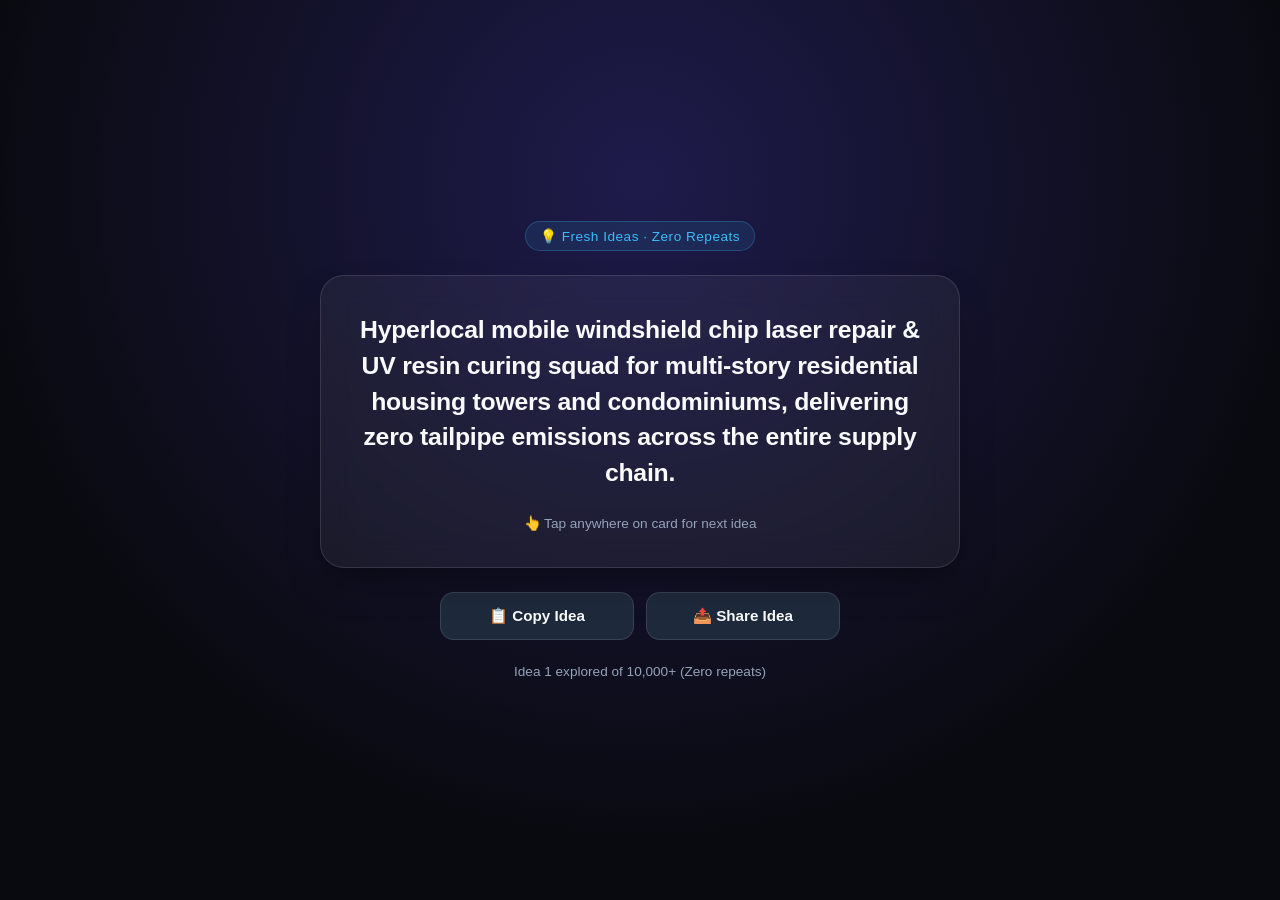
<file: index.html>
<!DOCTYPE html>
<html lang="en">
<head>
  <meta charset="UTF-8">
  <meta name="viewport" content="width=device-width, initial-scale=1.0">
  <title>Daily Business Idea Generator</title>
  <meta name="description" content="Tap to reveal fresh business ideas. No repeats. Copy or share instantly.">
  <style>
    :root {
      --bg: #090a0f;
      --card-bg: rgba(255, 255, 255, 0.05);
      --card-border: rgba(255, 255, 255, 0.12);
      --text-main: #f8fafc;
      --text-muted: #94a3b8;
      --accent: #38bdf8;
      --accent-glow: rgba(56, 189, 248, 0.25);
      --btn-bg: #1e293b;
      --btn-hover: #334155;
      --font: -apple-system, BlinkMacSystemFont, "Segoe UI", Roboto, sans-serif;
    }

    * {
      box-sizing: border-box;
      margin: 0;
      padding: 0;
      user-select: none;
      -webkit-tap-highlight-color: transparent;
    }

    body {
      font-family: var(--font);
      background: radial-gradient(circle at 50% 20%, #1e1b4b 0%, var(--bg) 70%);
      color: var(--text-main);
      min-height: 100vh;
      display: flex;
      flex-direction: column;
      align-items: center;
      justify-content: center;
      padding: 24px;
      overflow-x: hidden;
    }

    .container {
      width: 100%;
      max-width: 640px;
      display: flex;
      flex-direction: column;
      align-items: center;
      text-align: center;
      gap: 24px;
    }

    .badge {
      display: inline-flex;
      align-items: center;
      gap: 6px;
      padding: 6px 14px;
      background: rgba(56, 189, 248, 0.1);
      border: 1px solid rgba(56, 189, 248, 0.25);
      border-radius: 9999px;
      font-size: 0.85rem;
      font-weight: 500;
      color: var(--accent);
      letter-spacing: 0.5px;
    }

    .card {
      width: 100%;
      min-height: 280px;
      background: var(--card-bg);
      border: 1px solid var(--card-border);
      backdrop-filter: blur(16px);
      border-radius: 24px;
      padding: 36px 28px;
      display: flex;
      flex-direction: column;
      justify-content: center;
      align-items: center;
      cursor: pointer;
      position: relative;
      transition: all 0.25s cubic-bezier(0.16, 1, 0.3, 1);
      box-shadow: 0 20px 40px -15px rgba(0, 0, 0, 0.5);
    }

    .card:hover {
      border-color: rgba(56, 189, 248, 0.4);
      box-shadow: 0 0 35px var(--accent-glow);
      transform: translateY(-2px);
    }

    .card:active {
      transform: scale(0.985);
    }

    .idea-text {
      font-size: 1.55rem;
      line-height: 1.45;
      font-weight: 600;
      color: var(--text-main);
      letter-spacing: -0.01em;
      transition: opacity 0.2s ease, transform 0.2s ease;
    }

    .idea-text.fade {
      opacity: 0;
      transform: translateY(8px);
    }

    .tap-hint {
      margin-top: 24px;
      font-size: 0.85rem;
      color: var(--text-muted);
      display: flex;
      align-items: center;
      gap: 6px;
    }

    .actions {
      display: flex;
      gap: 12px;
      width: 100%;
      max-width: 400px;
    }

    .btn {
      flex: 1;
      padding: 14px 20px;
      background: var(--btn-bg);
      border: 1px solid var(--card-border);
      color: var(--text-main);
      border-radius: 14px;
      font-size: 0.95rem;
      font-weight: 600;
      cursor: pointer;
      display: inline-flex;
      align-items: center;
      justify-content: center;
      gap: 8px;
      transition: all 0.2s ease;
    }

    .btn:hover {
      background: var(--btn-hover);
      border-color: rgba(255, 255, 255, 0.25);
    }

    .btn:active {
      transform: scale(0.96);
    }

    .counter {
      font-size: 0.85rem;
      color: var(--text-muted);
    }

    /* Toast notification */
    .toast {
      position: fixed;
      bottom: 32px;
      background: #0f172a;
      border: 1px solid var(--accent);
      color: #fff;
      padding: 10px 20px;
      border-radius: 9999px;
      font-size: 0.85rem;
      box-shadow: 0 10px 25px rgba(0, 0, 0, 0.6);
      opacity: 0;
      transform: translateY(15px);
      transition: all 0.25s ease;
      pointer-events: none;
    }

    .toast.show {
      opacity: 1;
      transform: translateY(0);
    }
  </style>
</head>
<body>
  <div class="container">
    <div class="badge">💡 Fresh Ideas · Zero Repeats</div>

    <div class="card" id="ideaCard" title="Tap to generate new idea">
      <div class="idea-text" id="ideaText">Loading your first idea...</div>
      <div class="tap-hint">👆 Tap anywhere on card for next idea</div>
    </div>

    <div class="actions">
      <button class="btn" id="copyBtn">
        📋 Copy Idea
      </button>
      <button class="btn" id="shareBtn">
        📤 Share Idea
      </button>
    </div>

    <div class="counter" id="counterText">Idea 1 of 10,000+ (Zero repeats)</div>
  </div>

  <div class="toast" id="toast">Copied to clipboard!</div>

  <script>
    let ideasPool = [];
    let seenIndices = new Set();
    let totalShownCount = 0;

    // Rich dynamic combinatorial generators for endless new ideas
    const actionStarters = [
      "On-demand mobile EV rapid-charging van with battery boosters",
      "Subscription-based deep home sanitization and allergen extraction",
      "Doorstep electric two-wheeler brake, motor & battery service clinic",
      "Accompanied hospital transit and healthcare paperwork concierge",
      "Autonomous rooftop solar panel dry-cleaning & efficiency monitoring",
      "Underground water tank robotic silt cleaning and UV disinfection",
      "Curated direct-from-farmer indigenous spice and cold-pressed oil box",
      "Turnkey Airbnb interior styling, dynamic occupancy pricing and upkeep",
      "Soundproof modular acoustic study and podcast booth rental",
      "Smart medicine expiry alert and auto-markdown system for pharmacies",
      "B2B surplus food rescue platform connecting banquets to bio-energy plants",
      "Zero-emission refrigerated cargo e-bike distribution fleet",
      "Automated fresh breakfast and regional culinary vending kiosks",
      "Doorstep luxury sneaker de-oxidation, restoration and leather care",
      "Industrial uniform and cleanroom sterilization laundry service",
      "Campus shared solar-docked electric cycle leasing program",
      "Smart acoustic ultrasonic water pipe leak & wastage sensor network",
      "Pre-cut, pre-washed organic regional cooking vegetable delivery",
      "Mobile automotive windshield crack repair and optical resin curing",
      "Biophilic living vertical moss wall and indoor plant doctor service"
    ];

    const targetAudiences = [
      "for fast-growing tech corridor office campuses and startups",
      "for high-density residential towers and gated communities",
      "for elderly citizens living independently from overseas children",
      "for remote software engineers and work-from-home creators",
      "for local neighborhood pharmacies and independent retailers",
      "for cloud kitchens and boutique farm-to-table restaurants",
      "for marathon runners, CrossFit athletes and fitness coaches",
      "for dual-income busy parents managing young children",
      "for suburban homeowners seeking zero-down clean energy",
      "for boutique short-term rental and homestay operators"
    ];

    const keyDifferentiators = [
      "guaranteeing sub-20 minute technician doorstep arrival.",
      "featuring automated IoT replenishments with zero manual ordering.",
      "delivering zero tailpipe emissions with 100% solar micro-charging.",
      "using circular, plastic-free stainless steel returnable containers.",
      "calibrated directly to real-time wearable biometric health data.",
      "backed by a 1-year comprehensive satisfaction and replacement warranty.",
      "delivered daily before 6:30 AM right outside the front door.",
      "with full insurance claim liaison and cashless medical processing.",
      "operating 100% offline-first with regional voice-first navigation.",
      "certified organic with batch provenance traceable to individual farmers."
    ];

    const ideaText = document.getElementById("ideaText");
    const ideaCard = document.getElementById("ideaCard");
    const copyBtn = document.getElementById("copyBtn");
    const shareBtn = document.getElementById("shareBtn");
    const counterText = document.getElementById("counterText");
    const toast = document.getElementById("toast");

    function showToast(msg) {
      toast.textContent = msg;
      toast.classList.add("show");
      setTimeout(() => toast.classList.remove("show"), 2000);
    }

    function generateDynamicIdea() {
      const a = actionStarters[Math.floor(Math.random() * actionStarters.length)];
      const t = targetAudiences[Math.floor(Math.random() * targetAudiences.length)];
      const d = keyDifferentiators[Math.floor(Math.random() * keyDifferentiators.length)];
      return `${a} ${t}, ${d}`;
    }

    async function loadIdeas() {
      try {
        const res = await fetch("ideas.json");
        ideasPool = await res.json();
      } catch (e) {
        ideasPool = [
          "On-demand mobile EV charging van servicing stranded cars in IT corridors.",
          "Subscription-based deep home cleaning and upholstery sanitization for tier-2 city apartments.",
          "Curated regional pickle and indigenous spice subscription boxes sourced directly from village cooperatives.",
          "B2B zero-waste compost collection and organic fertilizer return service for apartment societies.",
          "Pre-cut, pre-washed organic regional cooking vegetable boxes delivered daily at 6 AM."
        ];
      }

      // Load seen history from localStorage using compact index arrays
      try {
        const stored = localStorage.getItem("seen_idea_indices_v2");
        if (stored) {
          seenIndices = new Set(JSON.parse(stored));
        }
      } catch (err) {
        seenIndices = new Set();
      }

      displayNextIdea();
    }

    function displayNextIdea() {
      let chosenIdea = "";

      // Check if we still have unseen ideas in our massive database
      if (ideasPool.length > 0 && seenIndices.size < ideasPool.length) {
        let randIdx;
        let attempts = 0;
        do {
          randIdx = Math.floor(Math.random() * ideasPool.length);
          attempts++;
        } while (seenIndices.has(randIdx) && attempts < 200);

        if (seenIndices.has(randIdx)) {
          for (let i = 0; i < ideasPool.length; i++) {
            if (!seenIndices.has(i)) {
              randIdx = i;
              break;
            }
          }
        }

        seenIndices.add(randIdx);
        chosenIdea = ideasPool[randIdx];

        try {
          localStorage.setItem("seen_idea_indices_v2", JSON.stringify(Array.from(seenIndices)));
        } catch (e) {}
      } else {
        // Dynamic procedural synthesis if all static ideas have been exhausted
        chosenIdea = generateDynamicIdea();
      }

      totalShownCount++;

      ideaText.classList.add("fade");
      setTimeout(() => {
        ideaText.textContent = chosenIdea;
        ideaText.classList.remove("fade");

        const displayTotal = ideasPool.length > 0 ? ideasPool.length.toLocaleString() : "10,000";
        const currentCount = seenIndices.size > 0 ? seenIndices.size.toLocaleString() : totalShownCount.toLocaleString();
        counterText.textContent = `Idea ${currentCount} explored of ${displayTotal}+ (Zero repeats)`;
      }, 150);
    }

    // Tap card for next idea
    ideaCard.addEventListener("click", displayNextIdea);

    // Copy to clipboard
    copyBtn.addEventListener("click", (e) => {
      e.stopPropagation();
      const text = ideaText.textContent;
      if (!text || text.includes("Loading")) return;
      navigator.clipboard.writeText(text).then(() => {
        showToast("Copied idea to clipboard! 📋");
      }).catch(() => {
        showToast("Press Ctrl+C to copy");
      });
    });

    // Native Web Share or fallback
    shareBtn.addEventListener("click", async (e) => {
      e.stopPropagation();
      const text = ideaText.textContent;
      if (!text || text.includes("Loading")) return;

      if (navigator.share) {
        try {
          await navigator.share({
            title: "Business Idea",
            text: `💡 Business Idea: "${text}"`,
            url: window.location.href
          });
        } catch (err) {}
      } else {
        navigator.clipboard.writeText(`💡 Business Idea: "${text}" - ${window.location.href}`);
        showToast("Link and idea copied to share! 🚀");
      }
    });

    // Load ideas on startup
    loadIdeas();
  </script>
</body>
</html>
</file>
